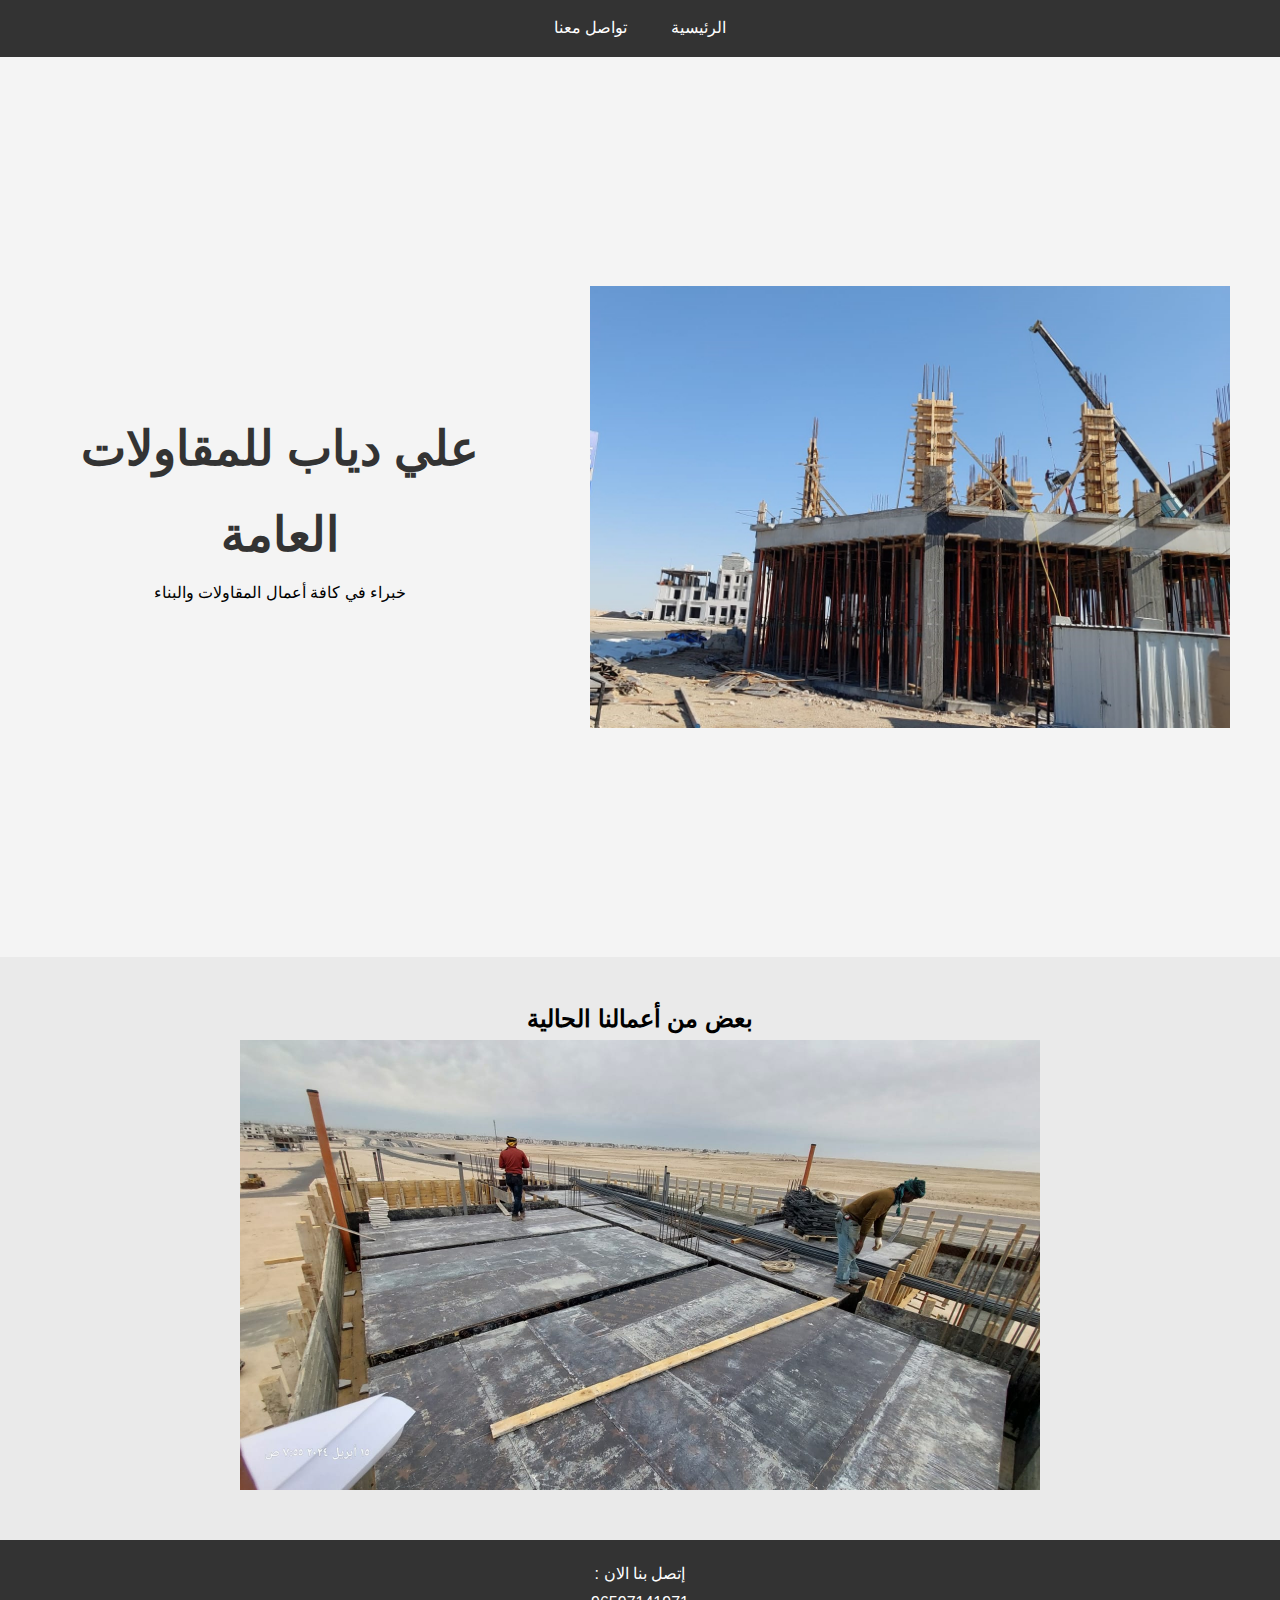
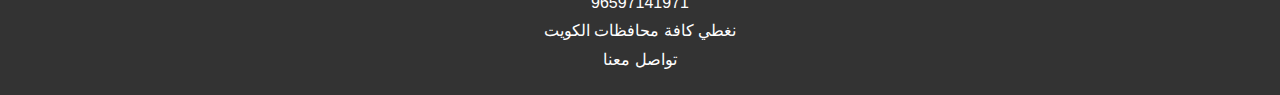
<file: index.html>
<!DOCTYPE html>
<html lang="en" dir="rtl">
<head>
    <meta charset="UTF-8">
    <meta name="viewport" content="width=device-width, initial-scale=1.0">
    <title>علي دياب للمقاولات العامة</title>
    <link rel="stylesheet" href="css/styles.css">
</head>
<body>

     <!-- Navbar -->
     <nav class="navbar">
        <ul>
            <li><a href="index.html">الرئيسية</a></li>
            <li><a href="contact.html">تواصل معنا</a></li>
        </ul>
    </nav>

    
    <!-- Main Section -->
    <section class="main-section">
        <img src="img/construction.jpg" alt="Construction Image" class="main-image">
        <div class="company-name">
            <h1>علي دياب للمقاولات العامة</h1>
            <p>خبراء في كافة أعمال المقاولات والبناء</p>
        </div>
    </section>

    <!-- Works Slider Section -->
    <section class="works-section">
        <h2>بعض من أعمالنا الحالية</h2>
        <div class="slider-container">
            <div class="slider" id="slider">
                <div class="slide"><img src="img/project1.jpg" alt="Project 1"></div>
                <div class="slide"><img src="img/project2.jpg" alt="Project 2"></div>
                <div class="slide"><img src="img/project3.jpg" alt="Project 3"></div>
            </div>
        </div>
        <!-- <button class="prev" onclick="prevSlide()">&#10094;</button>
        <button class="next" onclick="nextSlide()">&#10095;</button> -->
    </section>

    <!-- Footer Section -->
    <footer>
        <p>إتصل بنا الان : </p>
        <a href="tel:+96597141971">96597141971</a>
        <p>نغطي كافة محافظات الكويت</p>
        <a href="contact.html">تواصل معنا</a>
    </footer>

    <script src="js/slider.js"></script>
</body>
</html>
</file>
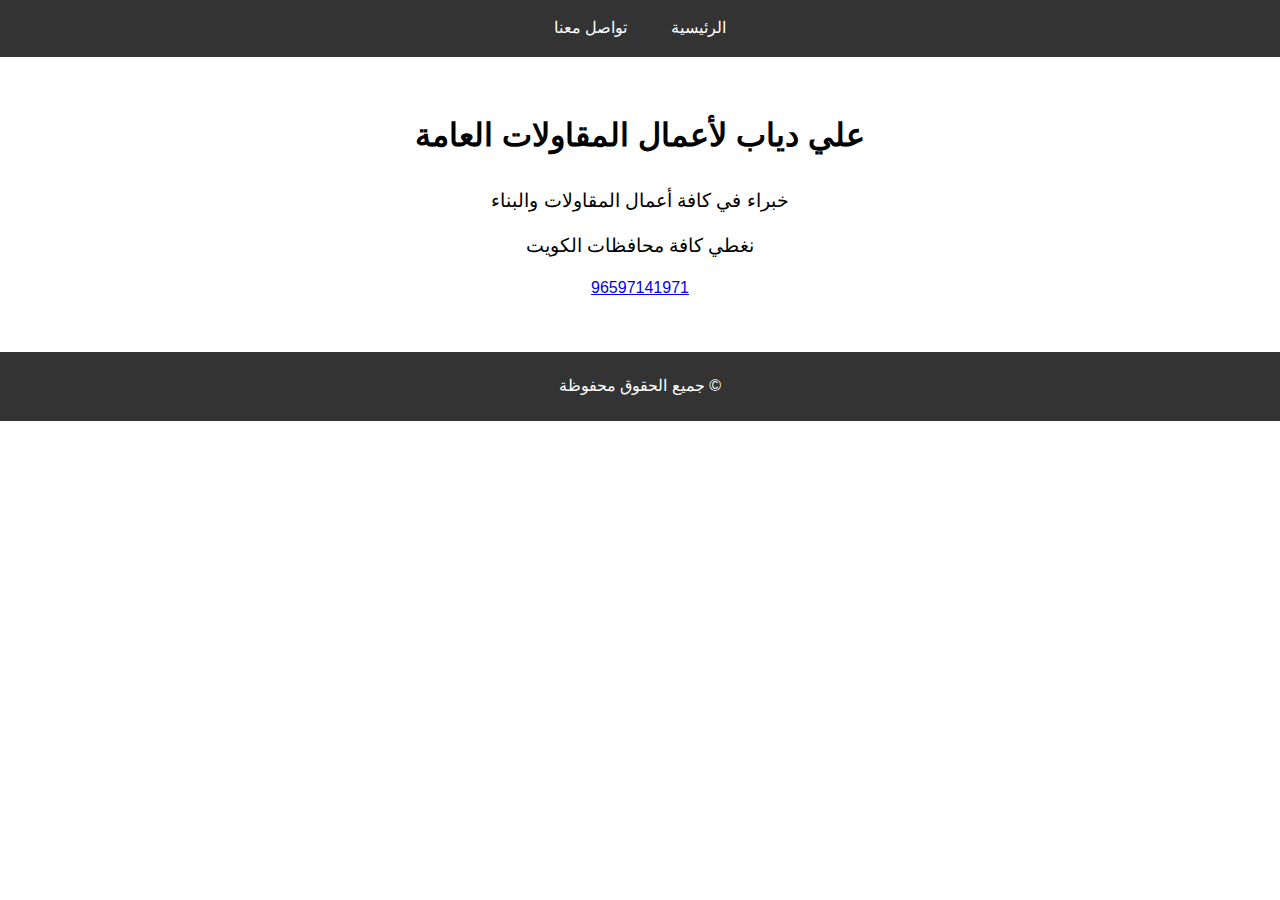
<file: contact.html>
<!DOCTYPE html>
<html lang="en" dir="rtl">
<head>
    <meta charset="UTF-8">
    <meta name="viewport" content="width=device-width, initial-scale=1.0">
    <title>تواصل معنا</title>
    <link rel="stylesheet" href="css/styles.css">
</head>
<body>
    <!-- Navbar -->
    <nav class="navbar">
        <ul>
            <li><a href="index.html">الرئيسية</a></li>
            <li><a href="contact.html">تواصل معنا</a></li>
        </ul>
    </nav>


    <!-- Contact Information -->
    <section class="contact-section">
        <h1>علي دياب لأعمال المقاولات العامة</h1>
        <p>خبراء في كافة أعمال المقاولات والبناء</p>
        <p>نغطي كافة محافظات الكويت</p>
        <a href="tel:+96597141971">96597141971</a>
    </section>

    <footer>
        <p>&copy; جميع الحقوق محفوظة</p>
    </footer>
</body>
</html>
</file>
<file: css/styles.css>
* {
    margin: 0;
    padding: 0;
    box-sizing: border-box;
}

body {
    font-family: Arial, Helvetica, sans-serif;
    line-height: 1.8;
}

/* Navbar Styling */
.navbar {
    background-color: #333;
    overflow: hidden;
}

.navbar ul {
    list-style-type: none;
    margin: 0;
    padding: 0;
    text-align: center;
}

.navbar ul li {
    display: inline-block;
}

.navbar ul li a {
    display: inline-block;
    color: #fff;
    padding: 14px 20px;
    text-decoration: none;
    transition: background-color 0.3s ease;
}

.navbar ul li a:hover {
    background-color: #555;
}


.main-section {
    display: flex;
    align-items: center;
    justify-content: center;
    height: 100vh;
    background-color: #f4f4f4;
    text-align: center;
}

.main-image {
    width: 50%;
    height: auto;
    margin: 50px;
}

.company-name {
    margin-left: 20px;
}

.company-name h1 {
    font-size: 3rem;
    color: #333;
}

.works-section {
    padding: 40px;
    background-color: #eaeaea;
    text-align: center;
}

.slider-container {
    position: relative;
    max-width: 800px;
    margin: auto;
    overflow: hidden;
}

.slider {
    display: flex;
    transition: transform 0.4s ease-in-out;
}

.slide img {
    width: 100%;
    height: auto;
}

.prev, .next {
    position: absolute;
    top: 50%;
    transform: translateY(-50%);
    background-color: rgba(0, 0, 0, 0.5);
    color: white;
    border: none;
    padding: 10px;
    cursor: pointer;
}

.prev {
    left: 0;
}

.next {
    right: 0;
}

footer {
    padding: 20px;
    background-color: #333;
    color: #fff;
    text-align: center;
}

footer a {
    color: #fff;
    text-decoration: none;
}

.contact-section {
    padding: 50px;
    text-align: center;
}

.contact-section h1 {
    margin-bottom: 20px;
}

.contact-section p {
    font-size: 1.2rem;
    margin: 10px 0;
}
</file>
